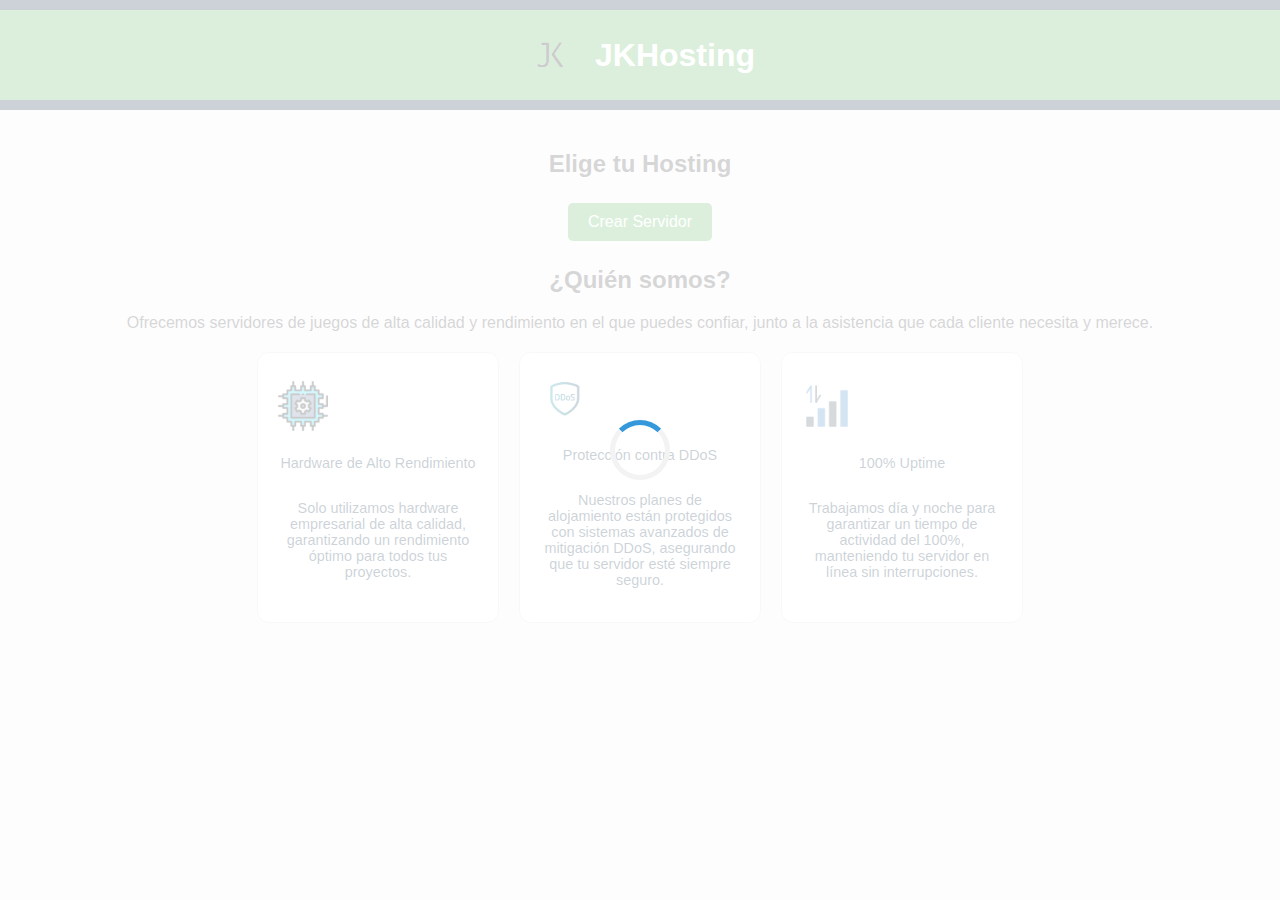
<file: index.html>
<!DOCTYPE html>
<html lang="es">
<head>
    <meta charset="UTF-8">
    <meta name="viewport" content="width=device-width, initial-scale=1.0">
    <link rel="stylesheet" href="styles.css">
    <title>JKHosting</title>
    <script>
        function mostrarOpciones() {
            document.getElementById('opciones').style.display = 'flex';
        }
    </script>
</head>
<body>
    <div id="loader" class="loader">
        <div class="loader-inner"></div>
    </div>
    <header>
        <div class="header-content">
            <img src="imagenes/jk.png" alt="Logo de JKHosting" class="logo">
            <h1>JKHosting</h1>
        </div>
    </header>
    <main>
        <section id="intro">
            <h2>Elige tu Hosting</h2>
            <button onclick="mostrarOpciones()">Crear Servidor</button>
        </section>
        <section id="opciones" style="display:none;">
            <div class="opcion">
                <a href="hosting_samp.html">Hosting SAMP</a>
                <p>El mejor hosting para servidores SAMP con alta disponibilidad y soporte 24/7.</p>
            </div>
            <div class="opcion">
                <a href="hosting_mta.html">Hosting MTA</a>
                <p>Optimizado para servidores MTA, con protección DDoS y rendimiento superior.</p>
            </div>
            <div class="opcion">
                <a href="hosting_minecraft.html">Hosting Minecraft</a>
                <p>Hospeda tu servidor de Minecraft con hardware de última generación y soporte dedicado.</p>
            </div>
        </section>
        <div id="quien-somos">
            <h2>¿Quién somos?</h2>
            <p>Ofrecemos servidores de juegos de alta calidad y rendimiento en el que puedes confiar, junto a la asistencia que cada cliente necesita y merece.</p>
        </div>
        <div id="features">
            <div class="feature">
                <img src="imagenes/icono1.png" alt="Icono de Hardware de Alto Rendimiento">
                <p>Hardware de Alto Rendimiento</p>
                <p>Solo utilizamos hardware empresarial de alta calidad, garantizando un rendimiento óptimo para todos tus proyectos.</p>
            </div>
            <div class="feature">
                <img src="imagenes/icono2.png" alt="Icono de Protección contra DDoS">
                <p>Protección contra DDoS</p>
                <p>Nuestros planes de alojamiento están protegidos con sistemas avanzados de mitigación DDoS, asegurando que tu servidor esté siempre seguro.</p>
            </div>
            <div class="feature">
                <img src="imagenes/icono3.png" alt="Icono de 100% Uptime">
                <p>100% Uptime</p>
                <p>Trabajamos día y noche para garantizar un tiempo de actividad del 100%, manteniendo tu servidor en línea sin interrupciones.</p>
            </div>
        </div>
    </main>
    <script>
        window.addEventListener('load', function() {
            setTimeout(function() {
                document.body.classList.add('loaded');
            }, 1000); // 1000 milisegundos = 5 segundos
        });
    </script>
</body>
</html>
</file>
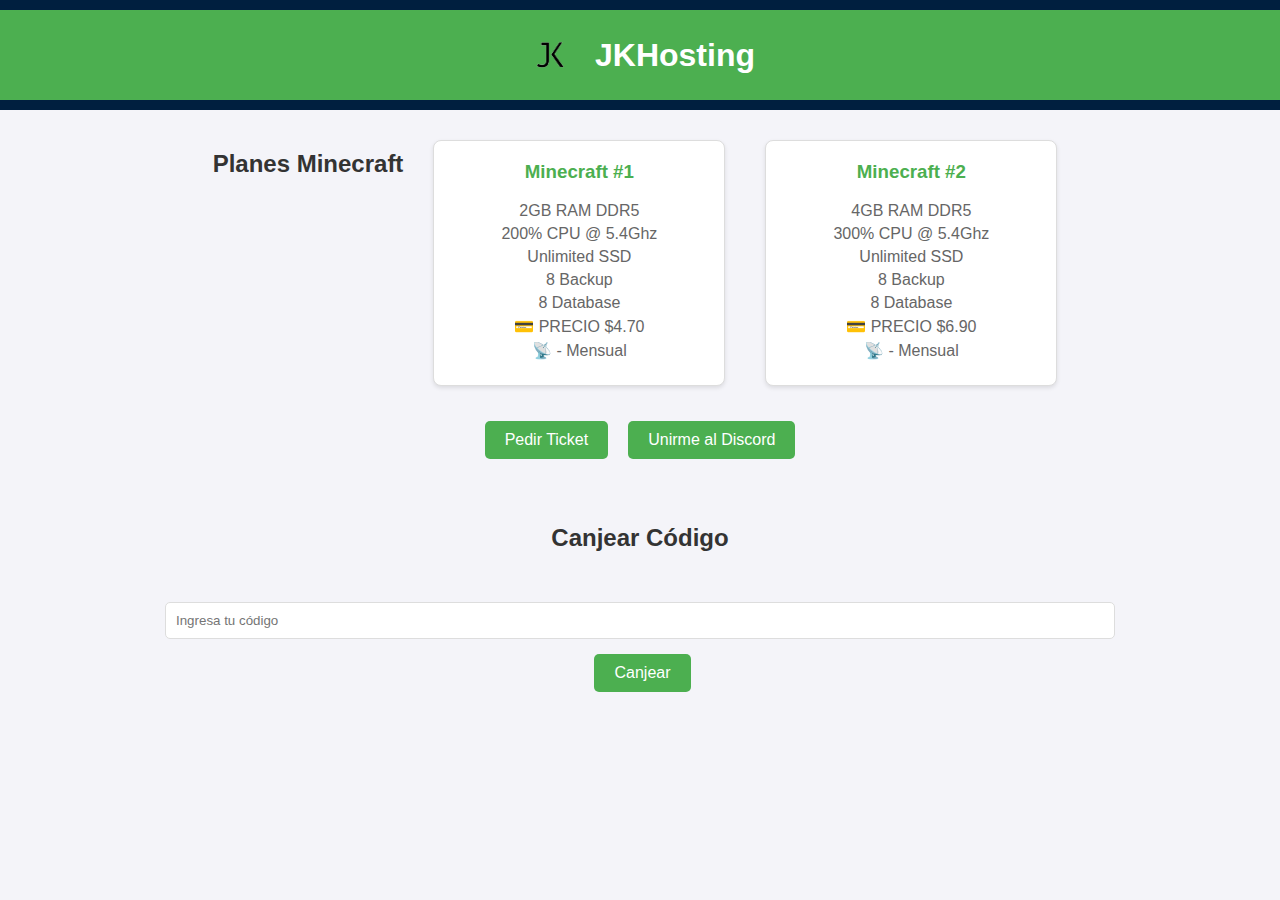
<file: hosting_minecraft.html>
<!DOCTYPE html>
<html lang="es">
<head>
    <meta charset="UTF-8">
    <meta name="viewport" content="width=device-width, initial-scale=1.0">
    <link rel="stylesheet" href="styles.css">
    <title>Planes Minecraft - JKHosting</title>
    <script src="scripts.js" defer></script>
</head>
<body>
    <header>
        <div class="header-content">
            <img src="imagenes/jk.png" alt="Logo" class="logo">
            <h1>JKHosting</h1>
        </div>
    </header>
    <main>
        <section id="planes-minecraft">
            <h2>Planes Minecraft</h2>
            <div class="plan plan-rojo">
                <h3>Minecraft #1</h3>
                <p>2GB RAM DDR5</p>
                <p>200% CPU @ 5.4Ghz</p>
                <p>Unlimited SSD</p>
                <p>8 Backup</p>
                <p>8 Database</p>
                <p>💳 PRECIO $4.70</p>
                <p>📡 - Mensual</p>
            </div>
            <div class="plan plan-rojo">
                <h3>Minecraft #2</h3>
                <p>4GB RAM DDR5</p>
                <p>300% CPU @ 5.4Ghz</p>
                <p>Unlimited SSD</p>
                <p>8 Backup</p>
                <p>8 Database</p>
                <p>💳 PRECIO $6.90</p>
                <p>📡 - Mensual</p>
            </div>
        </section>
        <div class="buttons-container">
            <button onclick="generarTicket()">Pedir Ticket</button>
            <button onclick="window.location.href='https://discord.gg/YZBF5DzDXN'">Unirme al Discord</button>
        </div>
        <section id="canje">
            <h2>Canjear Código</h2>
            <div class="canje-container">
                <input type="text" id="codigo" placeholder="Ingresa tu código">
                <button onclick="canjearCodigo('minecraft')">Canjear</button>
                <p id="mensaje"></p>
            </div>
        </section>
    </main>
</body>
</html>
</file>
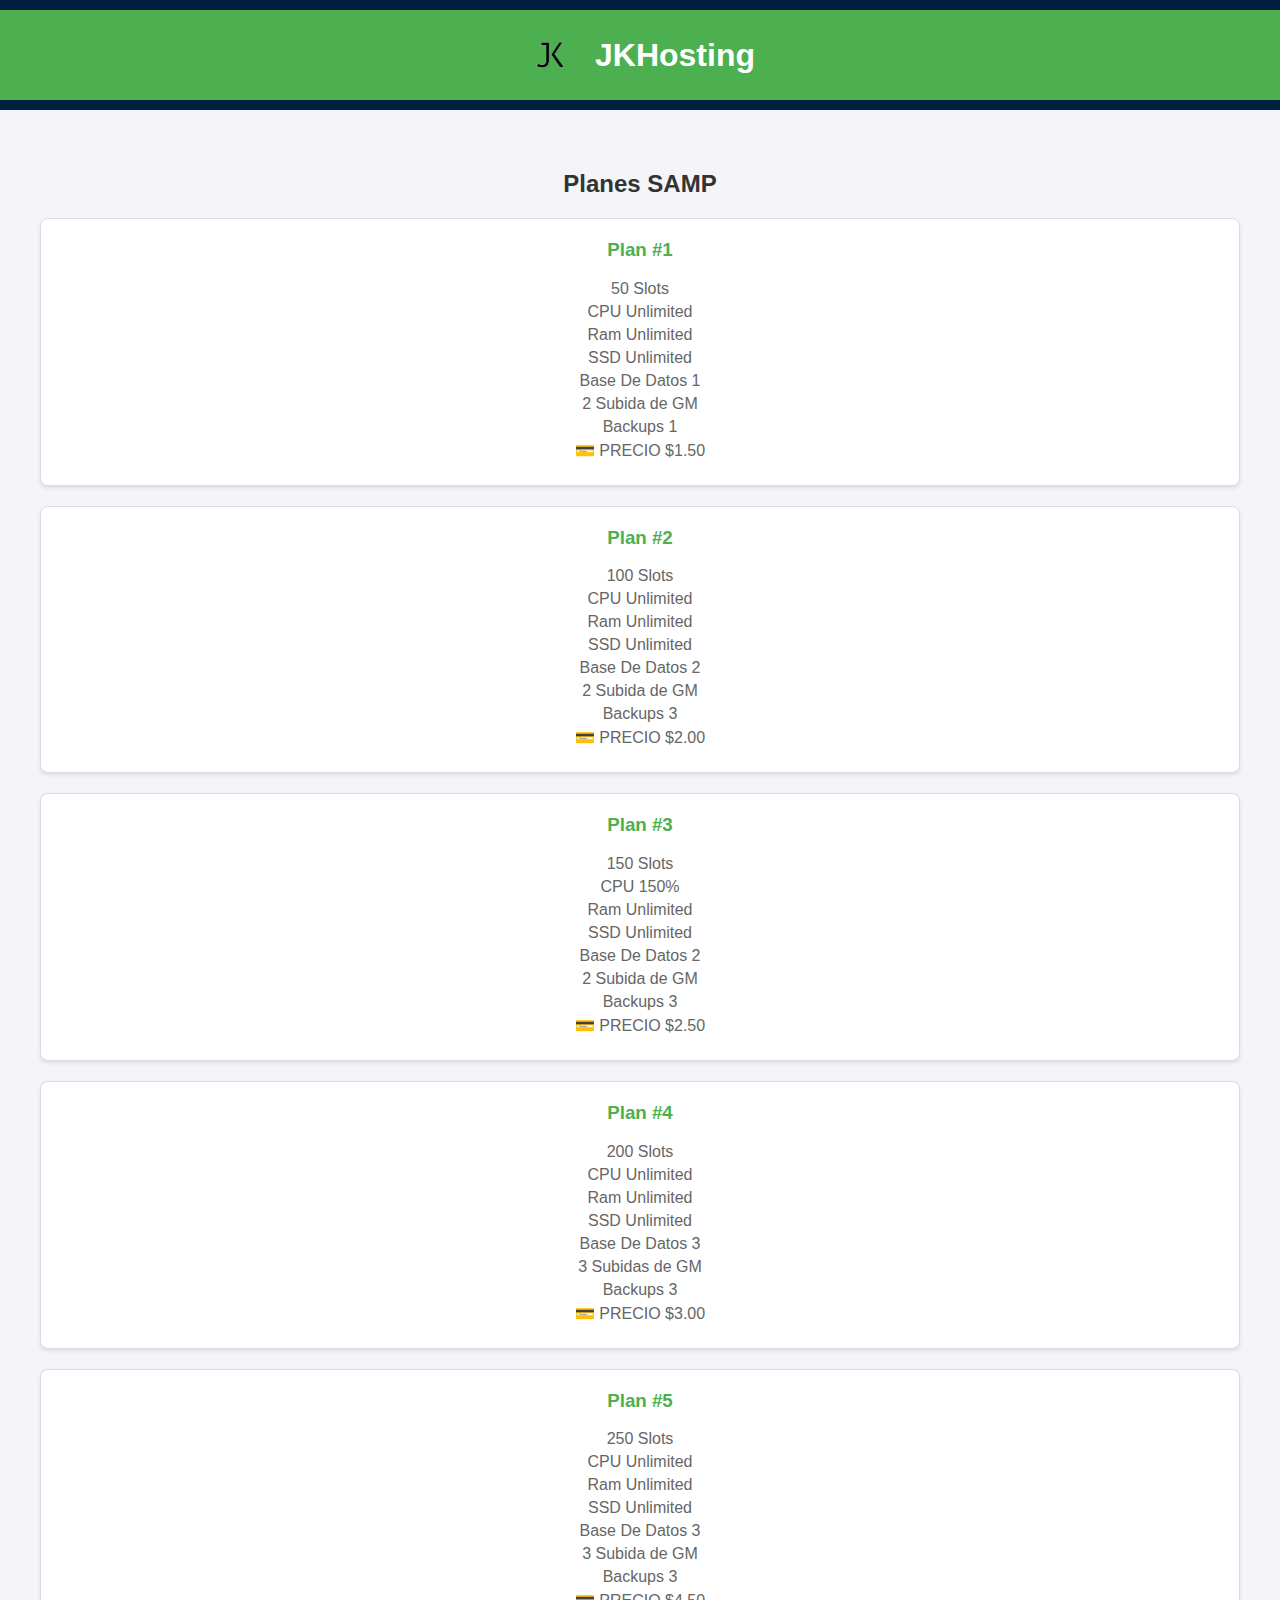
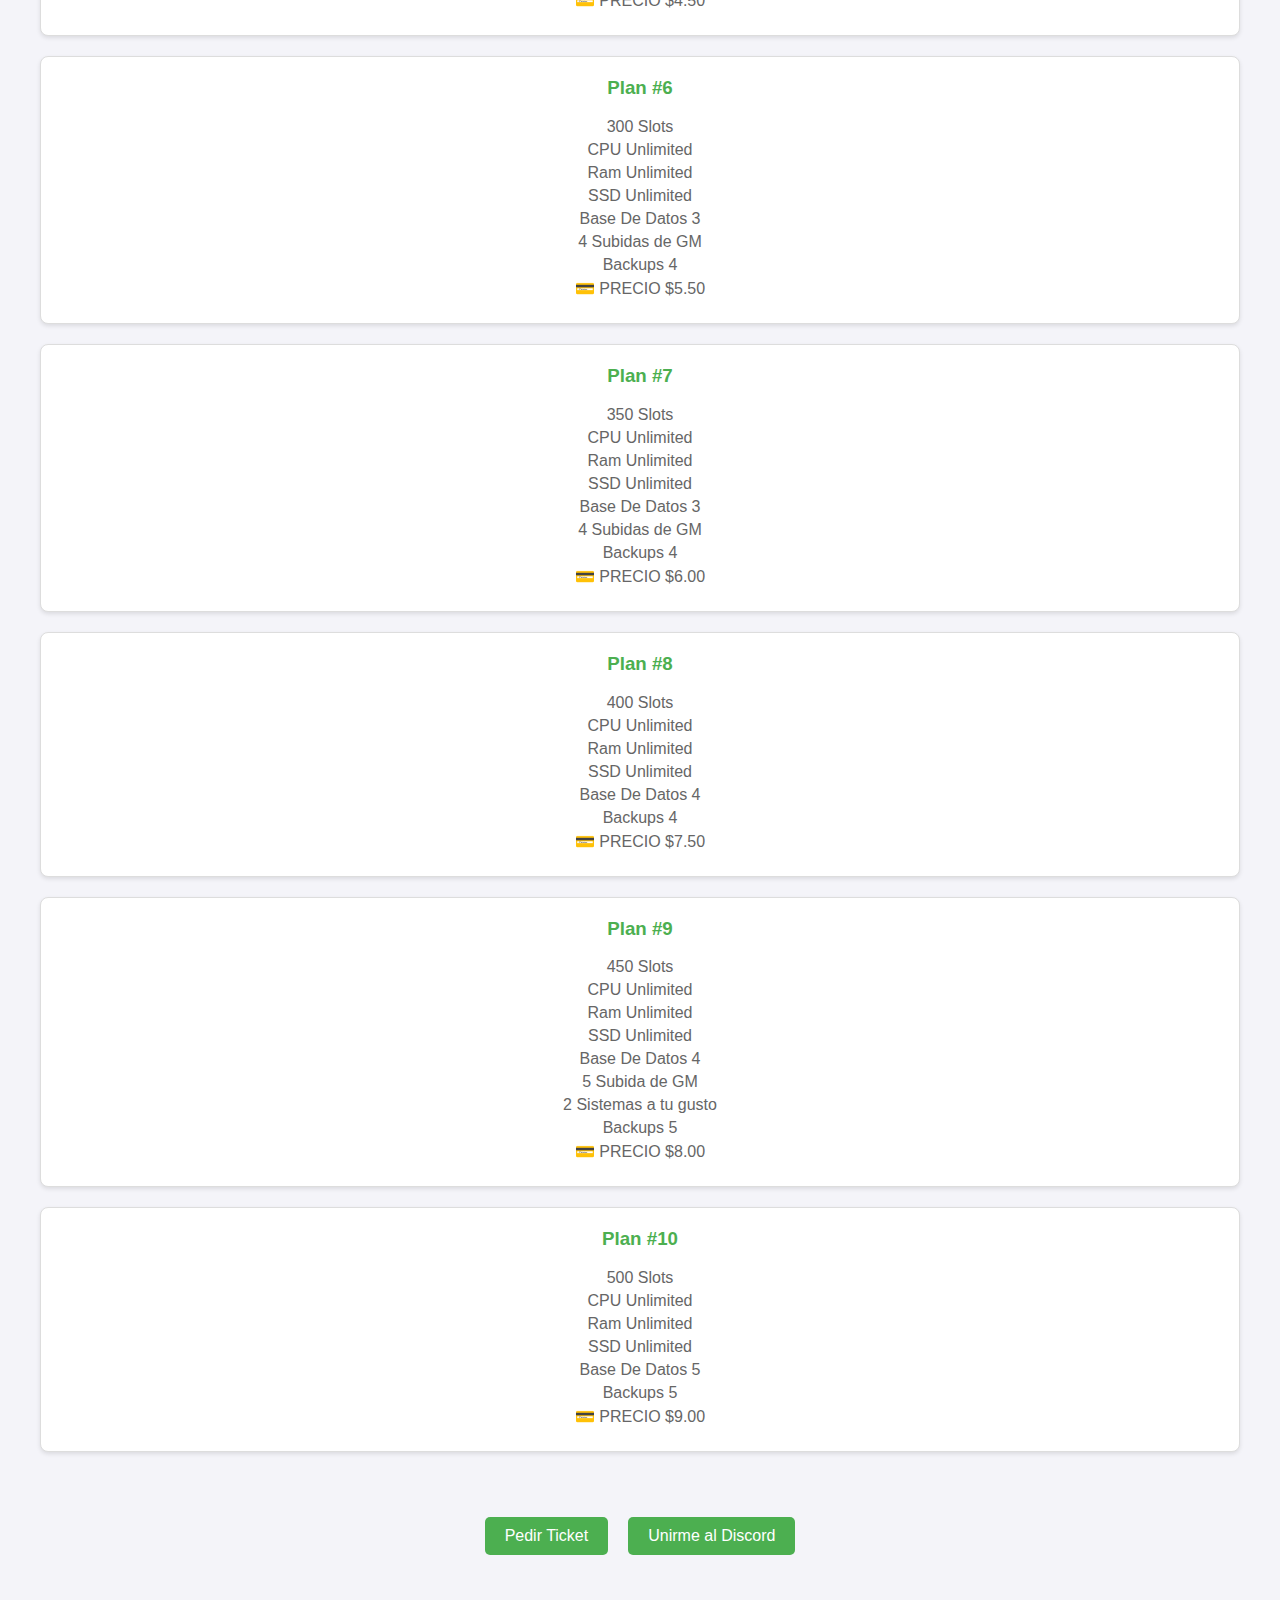
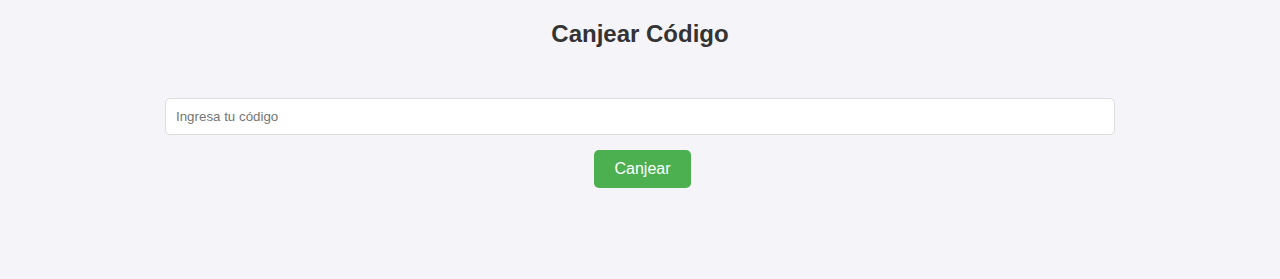
<file: hosting_samp.html>
<!DOCTYPE html>
<html lang="es">
<head>
    <meta charset="UTF-8">
    <meta name="viewport" content="width=device-width, initial-scale=1.0">
    <link rel="stylesheet" href="styles.css">
    <title>Planes SAMP - JKHosting</title>
    <script src="scripts.js" defer></script>
</head>
<body>
    <header>
        <div class="header-content">
            <img src="imagenes/jk.png" alt="Logo" class="logo">
            <h1>JKHosting</h1>
        </div>
    </header>
    <main>
        <section id="planes-samp">
            <h2>Planes SAMP</h2>
            <div class="plan">
                <h3>Plan #1</h3>
                <p>50 Slots</p>
                <p>CPU Unlimited</p>
                <p>Ram Unlimited</p>
                <p>SSD Unlimited</p>
                <p>Base De Datos 1</p>
                <p>2 Subida de GM</p>
                <p>Backups 1</p>
                <p>💳 PRECIO $1.50</p>
            </div>
            <div class="plan">
                <h3>Plan #2</h3>
                <p>100 Slots</p>
                <p>CPU Unlimited</p>
                <p>Ram Unlimited</p>
                <p>SSD Unlimited</p>
                <p>Base De Datos 2</p>
                <p>2 Subida de GM</p>
                <p>Backups 3</p>
                <p>💳 PRECIO $2.00</p>
            </div>
            <div class="plan">
                <h3>Plan #3</h3>
                <p>150 Slots</p>
                <p>CPU 150%</p>
                <p>Ram Unlimited</p>
                <p>SSD Unlimited</p>
                <p>Base De Datos 2</p>
                <p>2 Subida de GM</p>
                <p>Backups 3</p>
                <p>💳 PRECIO $2.50</p>
            </div>
            <div class="plan">
                <h3>Plan #4</h3>
                <p>200 Slots</p>
                <p>CPU Unlimited</p>
                <p>Ram Unlimited</p>
                <p>SSD Unlimited</p>
                <p>Base De Datos 3</p>
                <p>3 Subidas de GM</p>
                <p>Backups 3</p>
                <p>💳 PRECIO $3.00</p>
            </div>
            <div class="plan">
                <h3>Plan #5</h3>
                <p>250 Slots</p>
                <p>CPU Unlimited</p>
                <p>Ram Unlimited</p>
                <p>SSD Unlimited</p>
                <p>Base De Datos 3</p>
                <p>3 Subida de GM</p>
                <p>Backups 3</p>
                <p>💳 PRECIO $4.50</p>
            </div>
            <div class="plan">
                <h3>Plan #6</h3>
                <p>300 Slots</p>
                <p>CPU Unlimited</p>
                <p>Ram Unlimited</p>
                <p>SSD Unlimited</p>
                <p>Base De Datos 3</p>
                <p>4 Subidas de GM</p>
                <p>Backups 4</p>
                <p>💳 PRECIO $5.50</p>
            </div>
            <div class="plan">
                <h3>Plan #7</h3>
                <p>350 Slots</p>
                <p>CPU Unlimited</p>
                <p>Ram Unlimited</p>
                <p>SSD Unlimited</p>
                <p>Base De Datos 3</p>
                <p>4 Subidas de GM</p>
                <p>Backups 4</p>
                <p>💳 PRECIO $6.00</p>
            </div>
            <div class="plan">
                <h3>Plan #8</h3>
                <p>400 Slots</p>
                <p>CPU Unlimited</p>
                <p>Ram Unlimited</p>
                <p>SSD Unlimited</p>
                <p>Base De Datos 4</p>
                <p>Backups 4</p>
                <p>💳 PRECIO $7.50</p>
            </div>
            <div class="plan">
                <h3>Plan #9</h3>
                <p>450 Slots</p>
                <p>CPU Unlimited</p>
                <p>Ram Unlimited</p>
                <p>SSD Unlimited</p>
                <p>Base De Datos 4</p>
                <p>5 Subida de GM</p>
                <p>2 Sistemas a tu gusto</p>
                <p>Backups 5</p>
                <p>💳 PRECIO $8.00</p>
            </div>
            <div class="plan">
                <h3>Plan #10</h3>
                <p>500 Slots</p>
                <p>CPU Unlimited</p>
                <p>Ram Unlimited</p>
                <p>SSD Unlimited</p>
                <p>Base De Datos 5</p>
                <p>Backups 5</p>
                <p>💳 PRECIO $9.00</p>
            </div>
        </section>
        <div class="buttons-container">
            <button onclick="generarTicket()">Pedir Ticket</button>
            <button onclick="window.location.href='https://discord.gg/YZBF5DzDXN'">Unirme al Discord</button>
        </div>
        <section id="canje">
            <h2>Canjear Código</h2>
            <div class="canje-container">
                <input type="text" id="codigo" placeholder="Ingresa tu código">
                <button onclick="canjearCodigo('samp')">Canjear</button>
                <p id="mensaje"></p>
            </div>
        </section>
    </main>
</body>
</html>
</file>
<file: styles.css>
:root {
    --color-fondo: #001f3f;
    --color-boton: #4CAF50;
    --color-boton-hover: #45a049;
    --color-texto: white;
    --color-plan: rgba(219, 15, 15, 0.9);
    --color-cuadro-blanco: white;
    --color-cuadro-rojo: rgba(219, 15, 15, 0.9);
}

body {
    font-family: Arial, sans-serif;
    margin: 0;
    padding: 0;
    background-color: var(--color-fondo); /* Color de fondo azul marino */
    font-size: 16px; /* Tamaño de fuente base */
}

header {
    background-color: var(--color-fondo); /* Color de fondo azul marino */
    color: var(--color-texto);
    padding: 10px 0; /* Reduce el padding para hacer el encabezado más delgado */
    text-align: center; /* Alinea el contenido al centro */
}

.header-content {
    display: flex;
    align-items: center;
    justify-content: center; /* Centra los elementos horizontalmente */
}

.logo {
    height: 50px;
    margin-right: 10px;
}

main {
    padding: 20px;
    text-align: center;
}

button {
    background-color: var(--color-boton); /* Color de fondo del botón */
    border: none; /* Sin borde */
    color: var(--color-texto); /* Color del texto */
    padding: 10px 20px; /* Espaciado interno del botón */
    text-align: center; /* Alineación del texto */
    text-decoration: none; /* Sin subrayado */
    display: inline-block; /* Mostrar en línea */
    font-size: 1em; /* Tamaño de la fuente */
    margin: 4px 2px; /* Margen */
    cursor: pointer; /* Cursor de puntero */
    border-radius: 12px; /* Bordes redondeados */
    transition: background-color 0.3s ease; /* Transición suave */
}

button:hover {
    background-color: var(--color-boton-hover); /* Color de fondo al pasar el ratón */
}

#opciones {
    display: flex;
    flex-wrap: wrap; /* Permite que los elementos se ajusten en varias líneas si es necesario */
    justify-content: center; /* Centra los elementos horizontalmente */
    gap: 20px; /* Espacio entre los elementos */
    margin-top: 20px; /* Añade espacio superior para separar la sección */
}

.opcion {
    background-color: var(--color-cuadro-blanco); /* Fondo blanco para las opciones */
    border: 1px solid #ddd;
    padding: 20px; /* Aumenta el espaciado interno */
    width: 200px; /* Ancho fijo para hacerlas más cuadradas */
    height: 200px; /* Altura fija para hacerlas más cuadradas */
    text-align: center; /* Centra el texto */
    display: flex;
    flex-direction: column; /* Alinea los elementos en columna */
    justify-content: center; /* Centra los elementos verticalmente */
    border-radius: 12px; /* Bordes redondeados */
}

.opcion a {
    font-size: 1.2em; /* Tamaño de la fuente del enlace */
    color: var(--color-fondo); /* Color del texto */
    text-decoration: none; /* Sin subrayado */
    margin-bottom: 10px; /* Espacio inferior */
}

.opcion p {
    font-size: 0.9em; /* Tamaño de la fuente del párrafo */
    color: var(--color-fondo); /* Color del texto */
}

body {
    font-family: 'Arial', sans-serif;
    background-color: #f4f4f4;
    margin: 0;
    padding: 0;
}

.header-content {
    display: flex;
    align-items: center;
    padding: 20px;
    background-color: #333;
    color: #fff;
}

.logo {
    width: 50px;
    margin-right: 20px;
}

h1 {
    margin: 0;
}

#planes-samp {
    padding: 20px;
}

.plan {
    background-color: #fff;
    border: 1px solid #ddd;
    border-radius: 5px;
    box-shadow: 0 2px 4px rgba(0, 0, 0, 0.1);
    margin-bottom: 20px;
    padding: 20px;
    transition: transform 0.2s;
}

.plan:hover {
    transform: scale(1.05);
}

.plan h3 {
    margin-top: 0;
    color: #333;
}

.plan p {
    margin: 5px 0;
    color: #666;
}

.buttons-container {
    display: flex;
    justify-content: center;
    margin: 20px 0;
}

button {
    background-color: #007bff;
    border: none;
    border-radius: 5px;
    color: #fff;
    cursor: pointer;
    margin: 0 10px;
    padding: 10px 20px;
    transition: background-color 0.3s;
}

button:hover {
    background-color: #0056b3;
}

#canje {
    padding: 20px;
    text-align: center;
}

.canje-container {
    display: inline-block;
    margin-top: 10px;
}

.canje-container input {
    border: 1px solid #ddd;
    border-radius: 5px;
    padding: 10px;
    width: 200px;
}

.canje-container button {
    background-color: #28a745;
    border: none;
    border-radius: 5px;
    color: #fff;
    cursor: pointer;
    margin-left: 10px;
    padding: 10px 20px;
    transition: background-color 0.3s;
}

.canje-container button:hover {
    background-color: #218838;
}

#mensaje {
    margin-top: 10px;
    color: #d9534f;
}


/* Estilos para centrar los botones */
.buttons-container {
    display: flex;
    justify-content: center;
    gap: 20px;
    margin: 20px 0;
}

#features {
    display: flex;
    flex-wrap: wrap; /* Permite que los elementos se ajusten en varias líneas si es necesario */
    justify-content: center; /* Centra los elementos horizontalmente */
    gap: 20px; /* Espacio entre los elementos */
    margin-top: 20px; /* Añade espacio superior para separar la sección */
}

.feature {
    background-color: var(--color-cuadro-blanco); /* Fondo blanco para las características */
    border: 1px solid #ddd;
    padding: 20px; /* Aumenta el espaciado interno */
    width: 200px; /* Ancho fijo para hacerlas más cuadradas */
    text-align: center; /* Centra el texto */
    display: flex;
    flex-direction: column; /* Alinea los elementos en columna */
    justify-content: center; /* Centra los elementos verticalmente */
    border-radius: 12px; /* Bordes redondeados */
}

.feature img {
    width: 50px; /* Tamaño de los iconos */
    height: 50px; /* Tamaño de los iconos */
    margin-bottom: 10px; /* Espacio inferior */
}

.feature p {
    font-size: 0.9em; /* Tamaño de la fuente del párrafo */
    color: var(--color-fondo); /* Color del texto */
}

/* Nueva clase para los planes en cuadro rojo */
.plan-rojo {
    border: 2px solid var(--color-cuadro-rojo);
    padding: 10px;
    margin: 10px;
    border-radius: 12px;
}

/* Estilos generales */
body {
    font-family: Arial, sans-serif;
    background-color: #f0f0f0;
    margin: 0;
    padding: 0;
}

.header-content {
    display: flex;
    align-items: center;
    justify-content: center;
    background-color: #333;
    color: white;
    padding: 10px;
}

.logo {
    height: 50px;
    margin-right: 10px;
}

h1 {
    margin: 0;
}

main {
    padding: 20px;
}

h2 {
    text-align: center;
    color: #333;
}

/* Estilos para los planes de Minecraft */
#planes-minecraft {
    display: flex;
    flex-wrap: wrap;
    justify-content: center;
    gap: 20px;
}

.plan-rojo {
    background-color: #ffebee;
    border: 2px solid #f44336;
    border-radius: 10px;
    padding: 20px;
    width: 250px;
    box-shadow: 0 4px 8px rgba(0, 0, 0, 0.1);
    transition: transform 0.3s;
}

.plan-rojo:hover {
    transform: scale(1.05);
}

.plan-rojo h3 {
    color: #f44336;
    margin-top: 0;
}

.plan-rojo p {
    margin: 5px 0;
}

/* Botones */
.buttons-container {
    display: flex;
    justify-content: center;
    gap: 10px;
    margin: 20px 0;
}

button {
    background-color: #f44336;
    color: white;
    border: none;
    padding: 10px 20px;
    border-radius: 5px;
    cursor: pointer;
    transition: background-color 0.3s;
}

button:hover {
    background-color: #d32f2f;
}

/* Estilos para la sección de canje de código */
.canje-container {
    display: flex;
    flex-direction: column;
    align-items: center;
    margin-top: 20px;
}

.canje-container input {
    padding: 10px;
    border: 2px solid #f44336;
    border-radius: 5px;
    margin-bottom: 10px;
}

.canje-container button {
    background-color: #4caf50;
    color: white;
    border: none;
    padding: 10px 20px;
    border-radius: 5px;
    cursor: pointer;
    transition: background-color 0.3s;
}

.canje-container button:hover {
    background-color: #388e3c;
}

#mensaje {
    margin-top: 10px;
    font-weight: bold;
}

body {
    font-family: 'Roboto', sans-serif;
    background-color: #f4f4f9;
    color: #333;
    margin: 0;
    padding: 0;
}

.header-content {
    display: flex;
    align-items: center;
    padding: 20px;
    background-color: #4CAF50;
    color: white;
}

.logo {
    width: 50px;
    margin-right: 20px;
}

h1 {
    font-size: 2em;
}

#planes-mta {
    display: grid;
    grid-template-columns: repeat(3, 1fr);
    gap: 20px;
    padding: 20px;
    text-align: center;
}

.plan {
    background-color: #fff;
    border: 1px solid #ddd;
    border-radius: 8px;
    padding: 20px;
    box-shadow: 0 2px 4px rgba(0, 0, 0, 0.1);
}


.plan h3 {
    color: #4CAF50;
}

.buttons-container {
    display: flex;
    justify-content: center;
    margin: 20px 0;
}

button {
    background-color: #4CAF50;
    color: white;
    border: none;
    padding: 10px 20px;
    margin: 5px;
    border-radius: 5px;
    cursor: pointer;
    transition: background-color 0.3s;
}

button:hover {
    background-color: #45a049;
}

.canje-container {
    display: flex;
    justify-content: center;
    align-items: center;
    flex-direction: column;
    padding: 20px;
}

input[type="text"] {
    padding: 10px;
    margin: 10px 0;
    border: 1px solid #ddd;
    border-radius: 5px;
    width: 80%;
}

#mensaje {
    color: #4CAF50;
    font-weight: bold;
}

/* Estilos para la animación de carga */
.loader {
    position: fixed;
    left: 0;
    top: 0;
    width: 100%;
    height: 100%;
    background-color: rgba(255, 255, 255, 0.8);
    display: flex;
    justify-content: center;
    align-items: center;
    z-index: 9999;
}

.loader-inner {
    width: 50px;
    height: 50px;
    border: 5px solid #f3f3f3;
    border-top: 5px solid #3498db;
    border-radius: 50%;
    animation: spin 1s linear infinite;
}

@keyframes spin {
    0% { transform: rotate(0deg); }
    100% { transform: rotate(360deg); }
}

/* Ocultar el loader después de que la página haya cargado */
body.loaded #loader {
    display: none;
}
</file>
